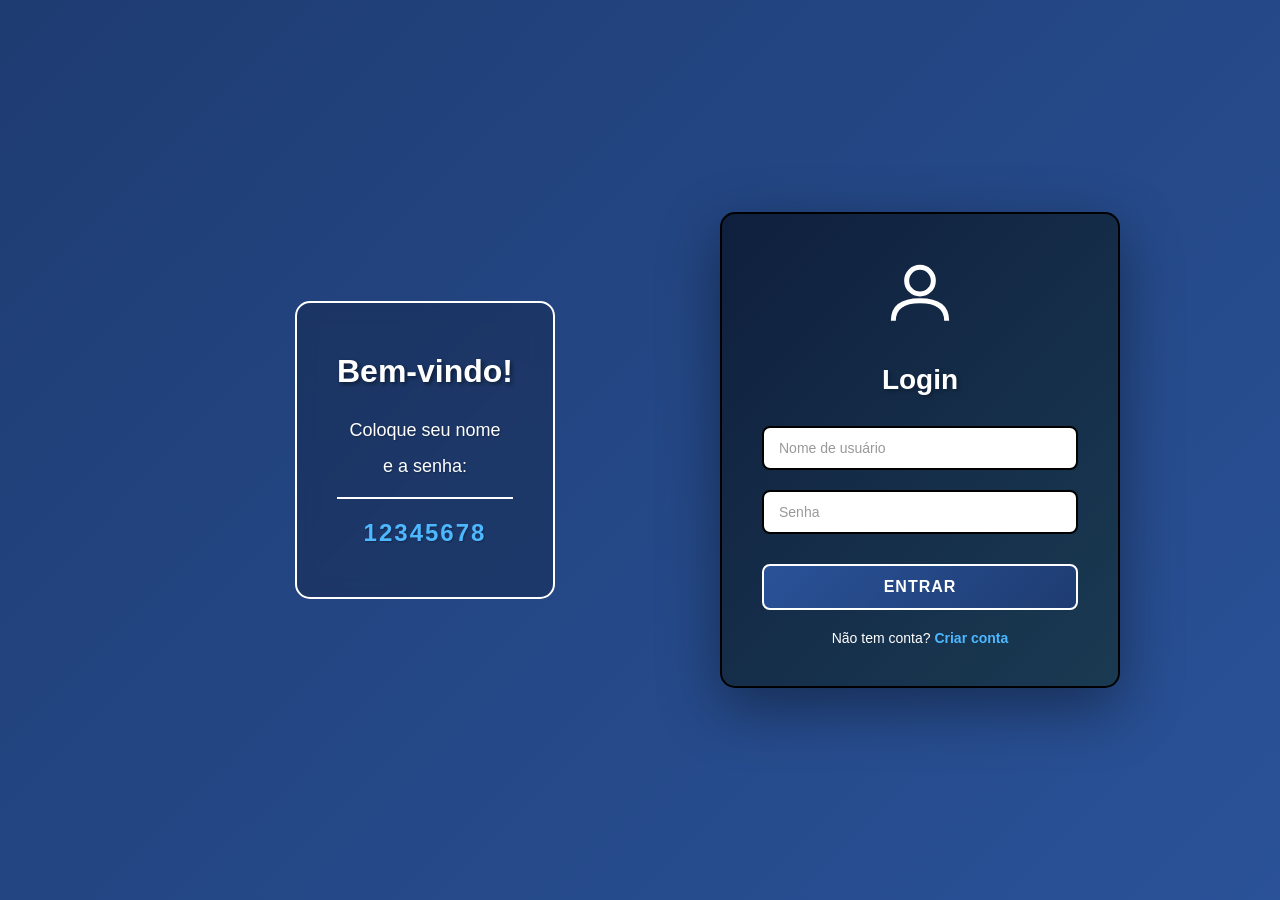
<file: index.html>
<!DOCTYPE html>
<html lang="pt-BR">
<head>
    <meta charset="UTF-8">
    <meta name="viewport" content="width=device-width, initial-scale=1.0">
    <title>Sistema de Login</title>
    <link rel="stylesheet" href="style.css">
</head>
<body>
    <div class="container">
        <!-- Lado Esquerdo - Mensagem -->
        <div class="left-section">
            <div class="message-box">
                <h2>Bem-vindo!</h2>
                <p class="instruction-text">Coloque seu nome</p>
                <p class="instruction-text">e a senha:</p>
                <p class="password-hint">12345678</p>
            </div>
        </div>

        <!-- Lado Direito - Formulário -->
        <div class="login-box">
            <!-- Avatar do usuário -->
            <div class="avatar">
                <svg viewBox="0 0 24 24" fill="none" stroke="currentColor" stroke-width="2">
                    <circle cx="12" cy="8" r="4"></circle>
                    <path d="M 4 20 Q 4 14 12 14 Q 20 14 20 20"></path>
                </svg>
            </div>

            <h1>Login</h1>

            <form id="loginForm">
                <!-- Campo de Nome/Usuário -->
                <div class="form-group">
                    <input 
                        type="text" 
                        id="username" 
                        placeholder="Nome de usuário" 
                        class="input-field"
                        required
                    >
                </div>

                <!-- Campo de Senha -->
                <div class="form-group">
                    <input 
                        type="password" 
                        id="password" 
                        placeholder="Senha" 
                        class="input-field"
                        required
                    >
                </div>

                <!-- Botão de Login -->
                <button type="submit" class="login-btn">Entrar</button>
            </form>

            <p class="signup-link">
                Não tem conta? <a href="#signup">Criar conta</a>
            </p>
        </div>
    </div>

    <script src="script.js"></script>
</body>
</html>
</file>
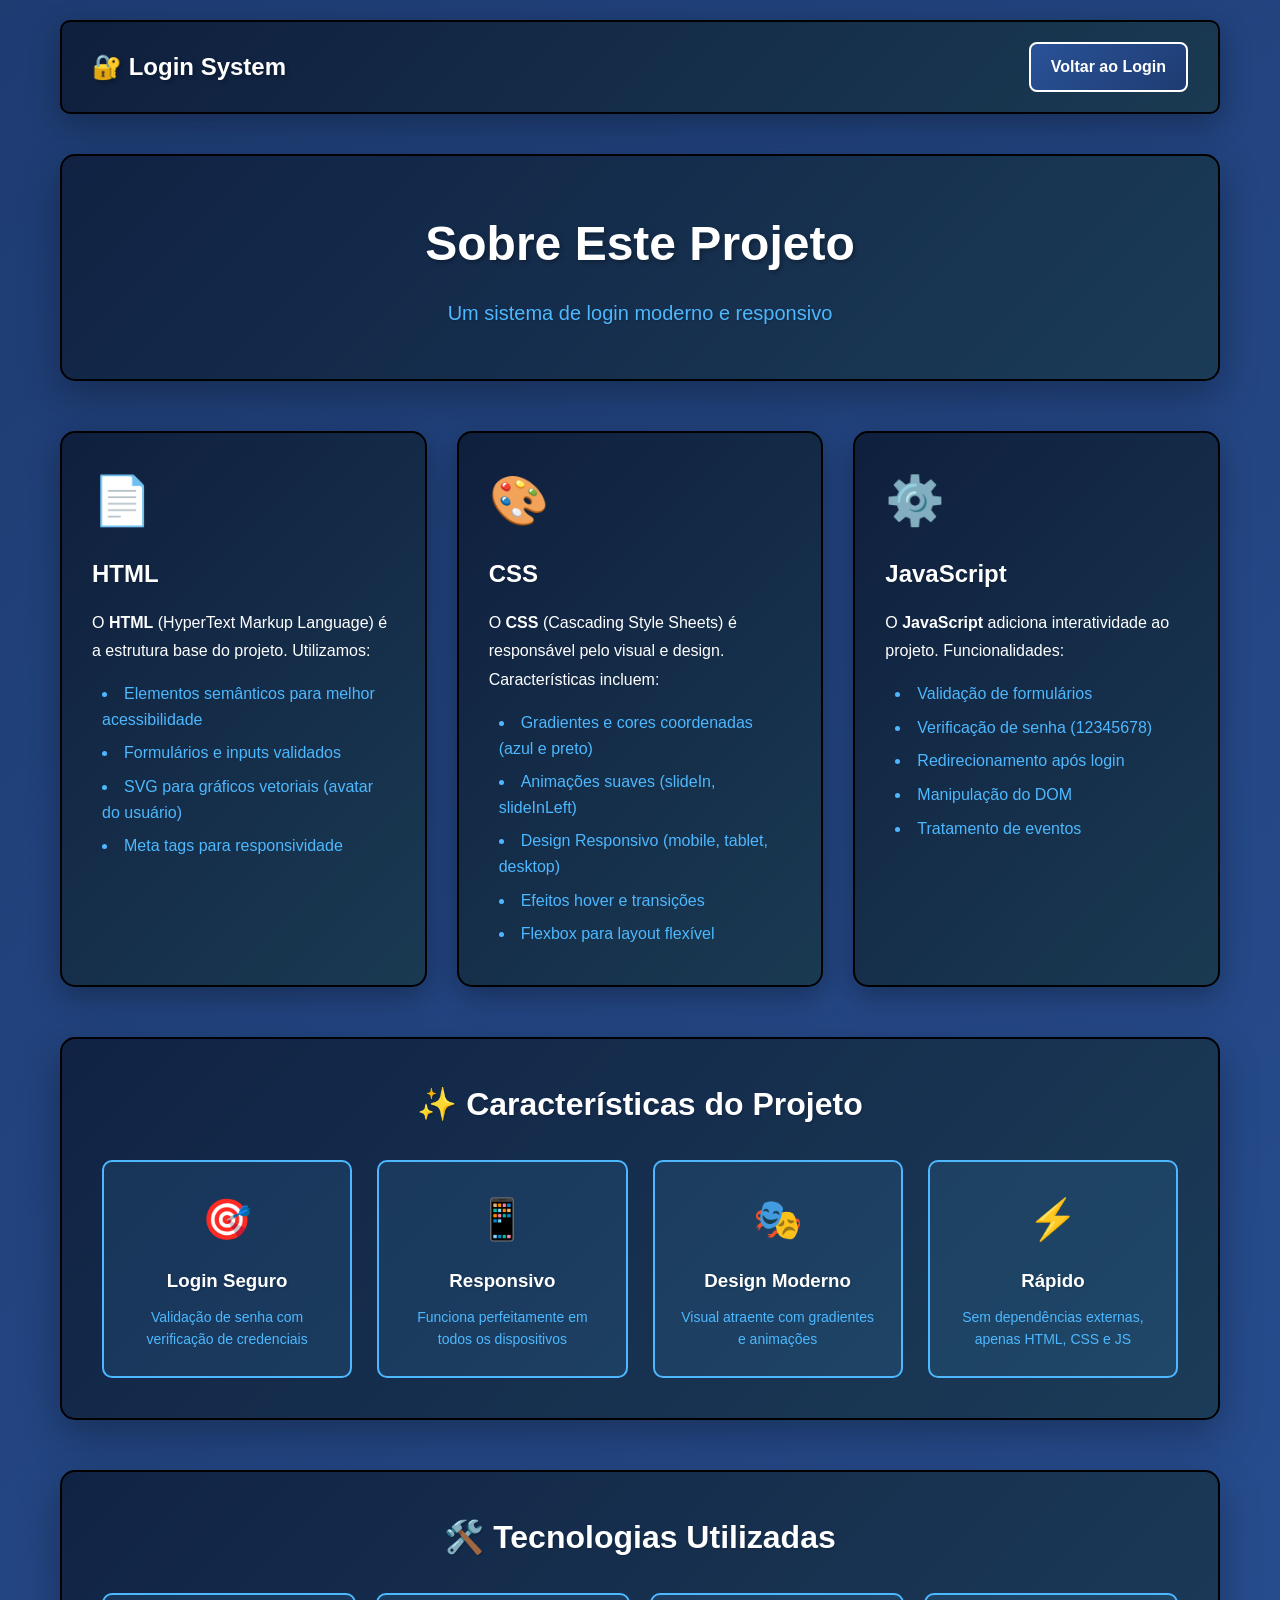
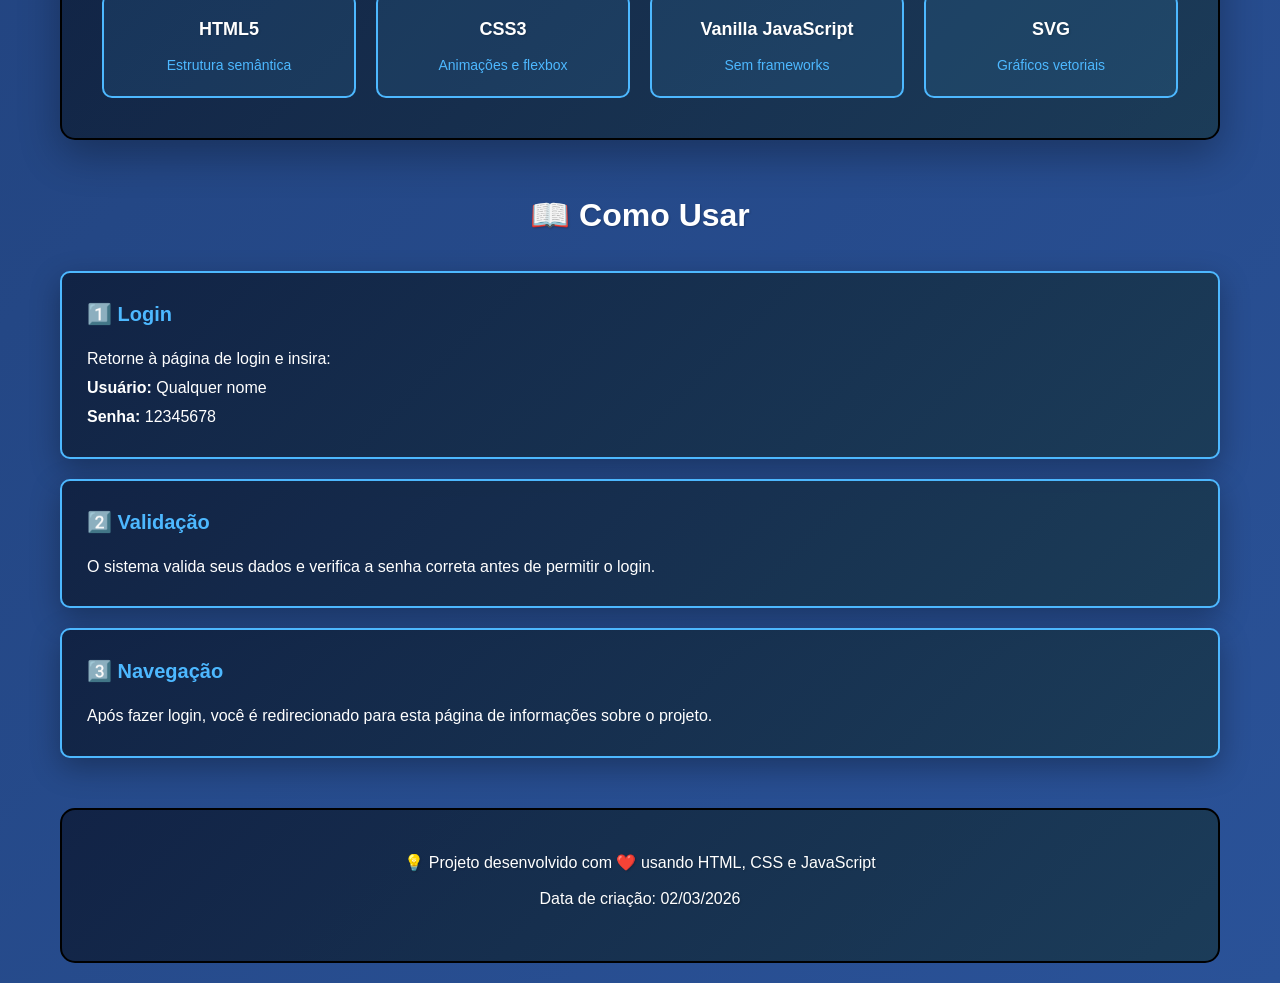
<file: projeto.html>
<!DOCTYPE html>
<html lang="pt-BR">
<head>
    <meta charset="UTF-8">
    <meta name="viewport" content="width=device-width, initial-scale=1.0">
    <title>Sobre o Projeto - Sistema de Login</title>
    <link rel="stylesheet" href="projeto.css">
</head>
<body>
    <div class="container">
        <div class="navbar">
            <h1 class="logo">🔐 Login System</h1>
            <a href="index.html" class="btn-voltar">Voltar ao Login</a>
        </div>

        <div class="content">
            <div class="hero">
                <h1>Sobre Este Projeto</h1>
                <p class="subtitle">Um sistema de login moderno e responsivo</p>
            </div>

            <div class="cards-container">
                <!-- Card HTML -->
                <div class="card">
                    <div class="card-icon">📄</div>
                    <h2>HTML</h2>
                    <p>
                        O <strong>HTML</strong> (HyperText Markup Language) é a estrutura base do projeto. 
                        Utilizamos:
                    </p>
                    <ul>
                        <li>Elementos semânticos para melhor acessibilidade</li>
                        <li>Formulários e inputs validados</li>
                        <li>SVG para gráficos vetoriais (avatar do usuário)</li>
                        <li>Meta tags para responsividade</li>
                    </ul>
                </div>

                <!-- Card CSS -->
                <div class="card">
                    <div class="card-icon">🎨</div>
                    <h2>CSS</h2>
                    <p>
                        O <strong>CSS</strong> (Cascading Style Sheets) é responsável pelo visual e design. 
                        Características incluem:
                    </p>
                    <ul>
                        <li>Gradientes e cores coordenadas (azul e preto)</li>
                        <li>Animações suaves (slideIn, slideInLeft)</li>
                        <li>Design Responsivo (mobile, tablet, desktop)</li>
                        <li>Efeitos hover e transições</li>
                        <li>Flexbox para layout flexível</li>
                    </ul>
                </div>

                <!-- Card JavaScript -->
                <div class="card">
                    <div class="card-icon">⚙️</div>
                    <h2>JavaScript</h2>
                    <p>
                        O <strong>JavaScript</strong> adiciona interatividade ao projeto. 
                        Funcionalidades:
                    </p>
                    <ul>
                        <li>Validação de formulários</li>
                        <li>Verificação de senha (12345678)</li>
                        <li>Redirecionamento após login</li>
                        <li>Manipulação do DOM</li>
                        <li>Tratamento de eventos</li>
                    </ul>
                </div>
            </div>

            <div class="features-section">
                <h2>✨ Características do Projeto</h2>
                <div class="features-grid">
                    <div class="feature">
                        <span class="feature-icon">🎯</span>
                        <h3>Login Seguro</h3>
                        <p>Validação de senha com verificação de credenciais</p>
                    </div>
                    <div class="feature">
                        <span class="feature-icon">📱</span>
                        <h3>Responsivo</h3>
                        <p>Funciona perfeitamente em todos os dispositivos</p>
                    </div>
                    <div class="feature">
                        <span class="feature-icon">🎭</span>
                        <h3>Design Moderno</h3>
                        <p>Visual atraente com gradientes e animações</p>
                    </div>
                    <div class="feature">
                        <span class="feature-icon">⚡</span>
                        <h3>Rápido</h3>
                        <p>Sem dependências externas, apenas HTML, CSS e JS</p>
                    </div>
                </div>
            </div>

            <div class="tech-stack">
                <h2>🛠️ Tecnologias Utilizadas</h2>
                <div class="tech-items">
                    <div class="tech-item">
                        <strong>HTML5</strong>
                        <p>Estrutura semântica</p>
                    </div>
                    <div class="tech-item">
                        <strong>CSS3</strong>
                        <p>Animações e flexbox</p>
                    </div>
                    <div class="tech-item">
                        <strong>Vanilla JavaScript</strong>
                        <p>Sem frameworks</p>
                    </div>
                    <div class="tech-item">
                        <strong>SVG</strong>
                        <p>Gráficos vetoriais</p>
                    </div>
                </div>
            </div>

            <div class="instructions">
                <h2>📖 Como Usar</h2>
                <div class="instruction-box">
                    <h3>1️⃣ Login</h3>
                    <p>
                        Retorne à página de login e insira:<br>
                        <strong>Usuário:</strong> Qualquer nome<br>
                        <strong>Senha:</strong> 12345678
                    </p>
                </div>
                <div class="instruction-box">
                    <h3>2️⃣ Validação</h3>
                    <p>
                        O sistema valida seus dados e verifica a senha correta antes de permitir o login.
                    </p>
                </div>
                <div class="instruction-box">
                    <h3>3️⃣ Navegação</h3>
                    <p>
                        Após fazer login, você é redirecionado para esta página de informações sobre o projeto.
                    </p>
                </div>
            </div>

            <div class="footer">
                <p>💡 Projeto desenvolvido com <span class="heart">❤️</span> usando HTML, CSS e JavaScript</p>
                <p>Data de criação: 02/03/2026</p>
            </div>
        </div>
    </div>
</body>
</html>
</file>
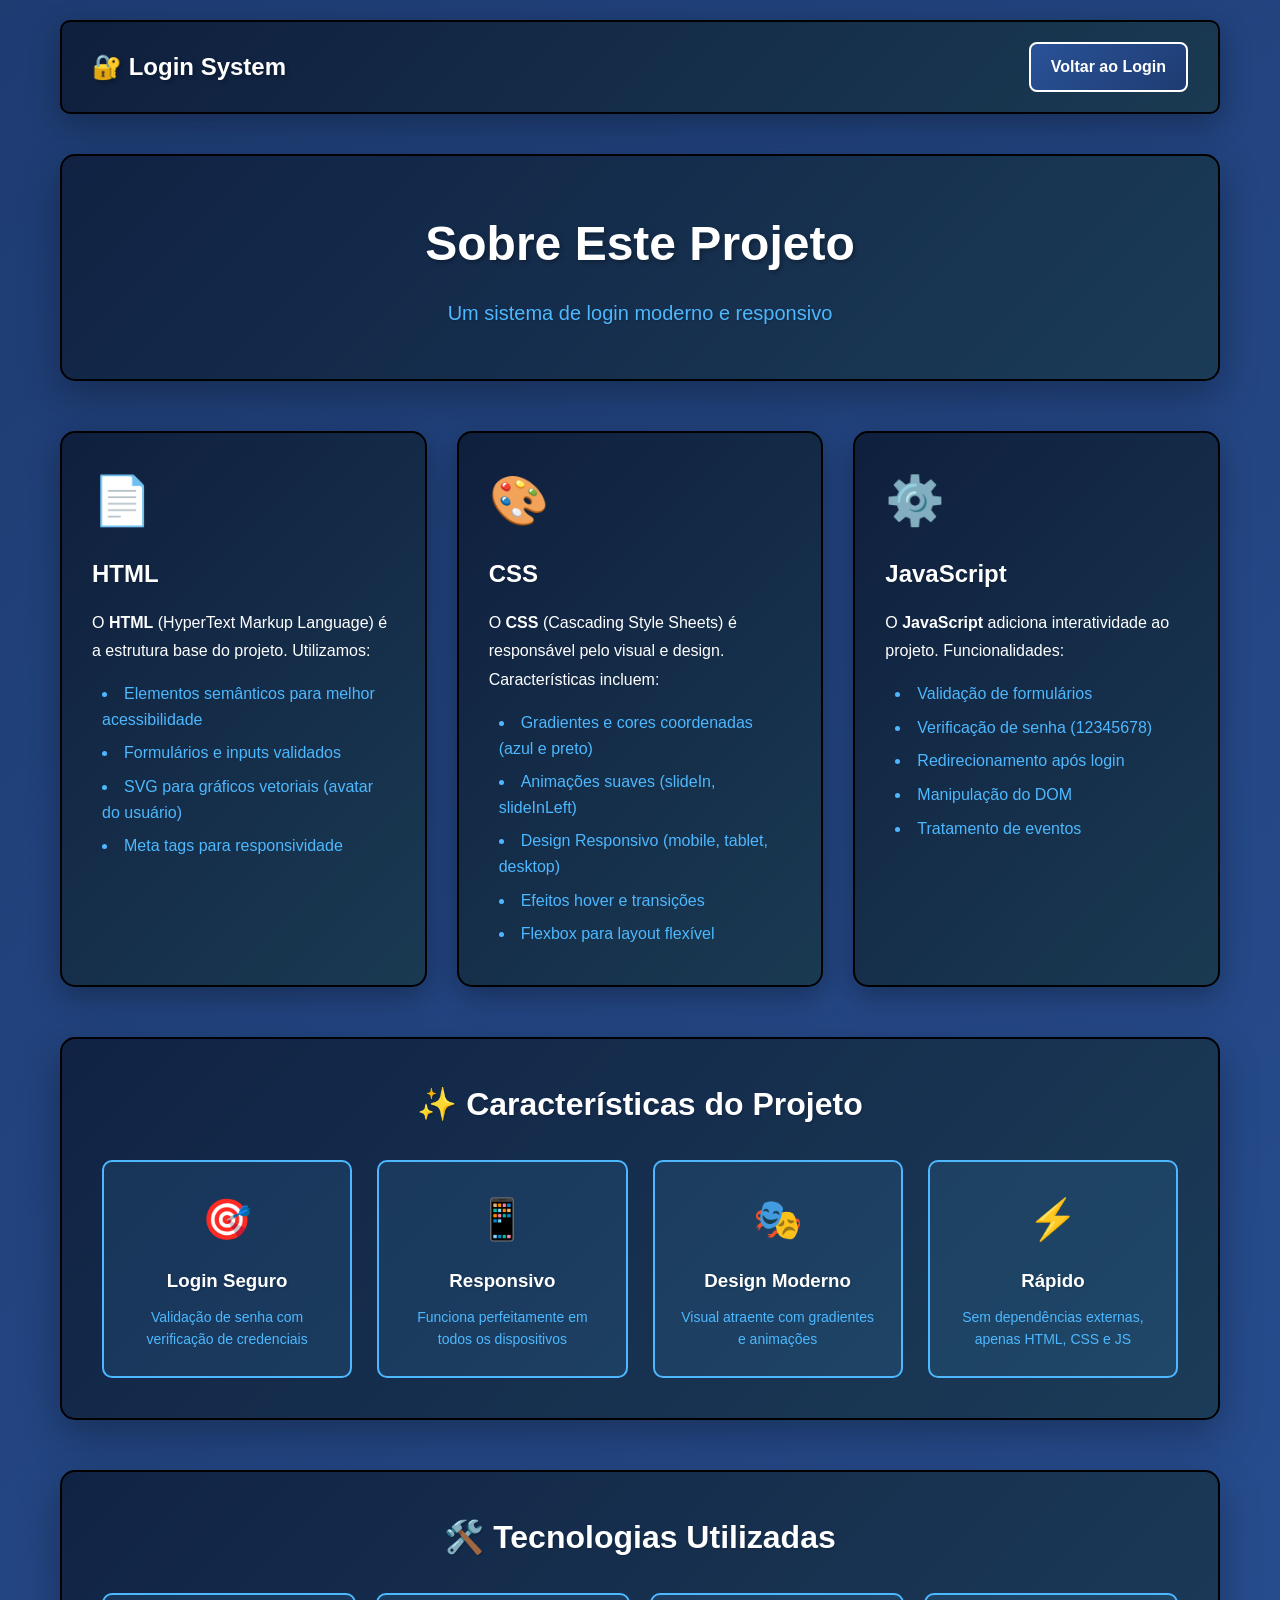
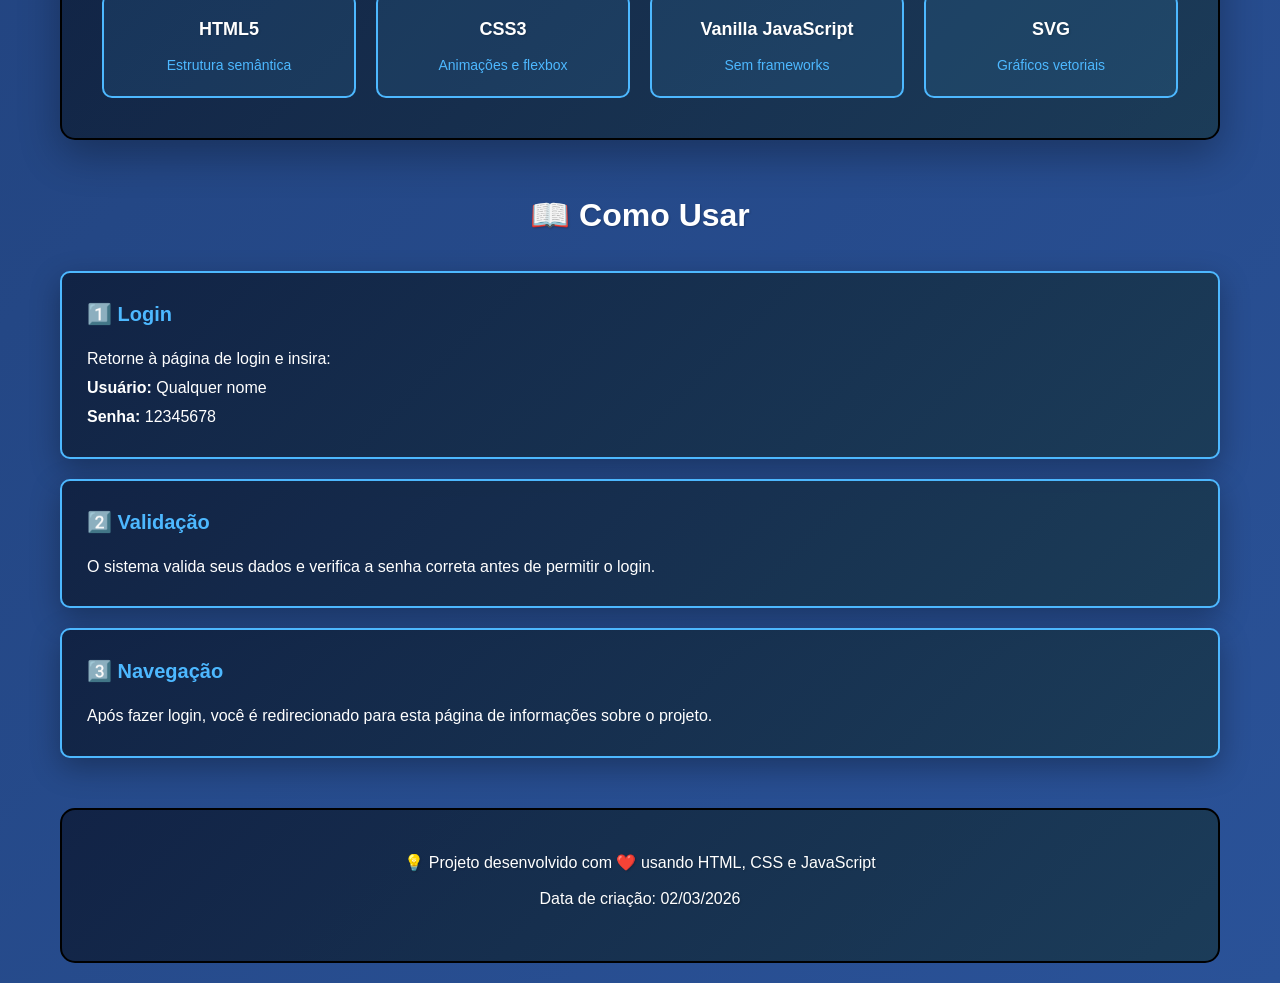
<file: sistemade_login/projeto.html>
<!DOCTYPE html>
<html lang="pt-BR">
<head>
    <meta charset="UTF-8">
    <meta name="viewport" content="width=device-width, initial-scale=1.0">
    <title>Sobre o Projeto - Sistema de Login</title>
    <link rel="stylesheet" href="projeto.css">
</head>
<body>
    <div class="container">
        <div class="navbar">
            <h1 class="logo">🔐 Login System</h1>
            <a href="index.html" class="btn-voltar">Voltar ao Login</a>
        </div>

        <div class="content">
            <div class="hero">
                <h1>Sobre Este Projeto</h1>
                <p class="subtitle">Um sistema de login moderno e responsivo</p>
            </div>

            <div class="cards-container">
                <!-- Card HTML -->
                <div class="card">
                    <div class="card-icon">📄</div>
                    <h2>HTML</h2>
                    <p>
                        O <strong>HTML</strong> (HyperText Markup Language) é a estrutura base do projeto. 
                        Utilizamos:
                    </p>
                    <ul>
                        <li>Elementos semânticos para melhor acessibilidade</li>
                        <li>Formulários e inputs validados</li>
                        <li>SVG para gráficos vetoriais (avatar do usuário)</li>
                        <li>Meta tags para responsividade</li>
                    </ul>
                </div>

                <!-- Card CSS -->
                <div class="card">
                    <div class="card-icon">🎨</div>
                    <h2>CSS</h2>
                    <p>
                        O <strong>CSS</strong> (Cascading Style Sheets) é responsável pelo visual e design. 
                        Características incluem:
                    </p>
                    <ul>
                        <li>Gradientes e cores coordenadas (azul e preto)</li>
                        <li>Animações suaves (slideIn, slideInLeft)</li>
                        <li>Design Responsivo (mobile, tablet, desktop)</li>
                        <li>Efeitos hover e transições</li>
                        <li>Flexbox para layout flexível</li>
                    </ul>
                </div>

                <!-- Card JavaScript -->
                <div class="card">
                    <div class="card-icon">⚙️</div>
                    <h2>JavaScript</h2>
                    <p>
                        O <strong>JavaScript</strong> adiciona interatividade ao projeto. 
                        Funcionalidades:
                    </p>
                    <ul>
                        <li>Validação de formulários</li>
                        <li>Verificação de senha (12345678)</li>
                        <li>Redirecionamento após login</li>
                        <li>Manipulação do DOM</li>
                        <li>Tratamento de eventos</li>
                    </ul>
                </div>
            </div>

            <div class="features-section">
                <h2>✨ Características do Projeto</h2>
                <div class="features-grid">
                    <div class="feature">
                        <span class="feature-icon">🎯</span>
                        <h3>Login Seguro</h3>
                        <p>Validação de senha com verificação de credenciais</p>
                    </div>
                    <div class="feature">
                        <span class="feature-icon">📱</span>
                        <h3>Responsivo</h3>
                        <p>Funciona perfeitamente em todos os dispositivos</p>
                    </div>
                    <div class="feature">
                        <span class="feature-icon">🎭</span>
                        <h3>Design Moderno</h3>
                        <p>Visual atraente com gradientes e animações</p>
                    </div>
                    <div class="feature">
                        <span class="feature-icon">⚡</span>
                        <h3>Rápido</h3>
                        <p>Sem dependências externas, apenas HTML, CSS e JS</p>
                    </div>
                </div>
            </div>

            <div class="tech-stack">
                <h2>🛠️ Tecnologias Utilizadas</h2>
                <div class="tech-items">
                    <div class="tech-item">
                        <strong>HTML5</strong>
                        <p>Estrutura semântica</p>
                    </div>
                    <div class="tech-item">
                        <strong>CSS3</strong>
                        <p>Animações e flexbox</p>
                    </div>
                    <div class="tech-item">
                        <strong>Vanilla JavaScript</strong>
                        <p>Sem frameworks</p>
                    </div>
                    <div class="tech-item">
                        <strong>SVG</strong>
                        <p>Gráficos vetoriais</p>
                    </div>
                </div>
            </div>

            <div class="instructions">
                <h2>📖 Como Usar</h2>
                <div class="instruction-box">
                    <h3>1️⃣ Login</h3>
                    <p>
                        Retorne à página de login e insira:<br>
                        <strong>Usuário:</strong> Qualquer nome<br>
                        <strong>Senha:</strong> 12345678
                    </p>
                </div>
                <div class="instruction-box">
                    <h3>2️⃣ Validação</h3>
                    <p>
                        O sistema valida seus dados e verifica a senha correta antes de permitir o login.
                    </p>
                </div>
                <div class="instruction-box">
                    <h3>3️⃣ Navegação</h3>
                    <p>
                        Após fazer login, você é redirecionado para esta página de informações sobre o projeto.
                    </p>
                </div>
            </div>

            <div class="footer">
                <p>💡 Projeto desenvolvido com <span class="heart">❤️</span> usando HTML, CSS e JavaScript</p>
                <p>Data de criação: 02/03/2026</p>
            </div>
        </div>
    </div>
</body>
</html>
</file>
<file: style.css>
* {
    margin: 0;
    padding: 0;
    box-sizing: border-box;
}

body {
    font-family: 'Segoe UI', Tahoma, Geneva, Verdana, sans-serif;
    background: linear-gradient(135deg, #1e3c72 0%, #2a5298 100%);
    min-height: 100vh;
    display: flex;
    justify-content: center;
    align-items: center;
}

.container {
    width: 100%;
    display: flex;
    justify-content: center;
    align-items: center;
    padding: 20px;
    gap: 30px;
    max-width: 1000px;
    margin: 0 auto;
}

.left-section {
    display: flex;
    justify-content: center;
    align-items: center;
    flex: 1;
    animation: slideInLeft 0.6s ease-out;
}

.message-box {
    background: rgba(0, 0, 0, 0.2);
    border: 2px solid #ffffff;
    border-radius: 15px;
    padding: 50px 40px;
    text-align: center;
    backdrop-filter: blur(10px);
}

.message-box h2 {
    color: #ffffff;
    font-size: 32px;
    margin-bottom: 30px;
    text-shadow: 2px 2px 4px rgba(0, 0, 0, 0.5);
}

.instruction-text {
    color: #ffffff;
    font-size: 18px;
    margin-bottom: 15px;
    text-shadow: 1px 1px 2px rgba(0, 0, 0, 0.3);
}

.password-hint {
    color: #4db8ff;
    font-size: 24px;
    font-weight: bold;
    margin-top: 20px;
    padding-top: 20px;
    border-top: 2px solid #ffffff;
    text-shadow: 1px 1px 2px rgba(0, 0, 0, 0.3);
    letter-spacing: 2px;
}

.login-box {
    background: linear-gradient(135deg, #0f1f3e 0%, #1a3a52 100%);
    border: 2px solid #000;
    border-radius: 15px;
    padding: 40px;
    width: 100%;
    max-width: 400px;
    box-shadow: 0 20px 60px rgba(0, 0, 0, 0.4);
    animation: slideIn 0.5s ease-out;
    flex: 1;
}

@keyframes slideIn {
    from {
        opacity: 0;
        transform: translateY(20px);
    }
    to {
        opacity: 1;
        transform: translateY(0);
    }
}

@keyframes slideInLeft {
    from {
        opacity: 0;
        transform: translateX(-50px);
    }
    to {
        opacity: 1;
        transform: translateX(0);
    }
}

/* Avatar do usuário */
.avatar {
    display: flex;
    justify-content: center;
    margin-bottom: 30px;
}

.avatar svg {
    width: 80px;
    height: 80px;
    color: #ffffff;
    stroke-width: 1.5;
}

h1 {
    text-align: center;
    color: #ffffff;
    margin-bottom: 30px;
    font-size: 28px;
    text-shadow: 2px 2px 4px rgba(0, 0, 0, 0.3);
}

.form-group {
    margin-bottom: 20px;
}

.input-field {
    width: 100%;
    padding: 12px 15px;
    border: 2px solid #000;
    border-radius: 8px;
    background-color: #ffffff;
    color: #000;
    font-size: 14px;
    transition: all 0.3s ease;
}

.input-field::placeholder {
    color: #999;
}

.input-field:focus {
    outline: none;
    border-color: #4db8ff;
    box-shadow: 0 0 10px rgba(77, 184, 255, 0.3);
    background-color: #f0f8ff;
}

.login-btn {
    width: 100%;
    padding: 12px;
    background: linear-gradient(135deg, #2a5298 0%, #1e3c72 100%);
    color: #ffffff;
    border: 2px solid #ffffff;
    border-radius: 8px;
    font-size: 16px;
    font-weight: bold;
    cursor: pointer;
    transition: all 0.3s ease;
    text-transform: uppercase;
    letter-spacing: 1px;
    margin-top: 10px;
}

.login-btn:hover {
    background: linear-gradient(135deg, #3a6cb8 0%, #2e4c92 100%);
    transform: translateY(-2px);
    box-shadow: 0 10px 25px rgba(0, 0, 0, 0.3);
}

.login-btn:active {
    transform: translateY(0);
    box-shadow: 0 5px 15px rgba(0, 0, 0, 0.2);
}

.signup-link {
    text-align: center;
    margin-top: 20px;
    color: #ffffff;
    font-size: 14px;
}

.signup-link a {
    color: #4db8ff;
    text-decoration: none;
    font-weight: bold;
    transition: color 0.3s ease;
}

.signup-link a:hover {
    color: #ffffff;
}

/* Responsivo */
@media (max-width: 900px) {
    .container {
        flex-direction: column;
        gap: 20px;
    }

    .left-section {
        flex: none;
    }

    .login-box {
        max-width: 100%;
        flex: none;
    }

    .message-box {
        padding: 40px 30px;
    }

    .message-box h2 {
        font-size: 28px;
    }
}

@media (max-width: 600px) {
    .login-box {
        padding: 30px 20px;
    }

    h1 {
        font-size: 24px;
    }

    .avatar svg {
        width: 70px;
        height: 70px;
    }

    .message-box {
        padding: 30px 20px;
    }

    .message-box h2 {
        font-size: 24px;
    }

    .instruction-text {
        font-size: 16px;
    }

    .password-hint {
        font-size: 20px;
    }
}
</file>
<file: projeto.css>
* {
    margin: 0;
    padding: 0;
    box-sizing: border-box;
}

body {
    font-family: 'Segoe UI', Tahoma, Geneva, Verdana, sans-serif;
    background: linear-gradient(135deg, #1e3c72 0%, #2a5298 100%);
    color: #333;
    line-height: 1.6;
    min-height: 100vh;
}

.container {
    width: 100%;
    max-width: 1200px;
    margin: 0 auto;
    padding: 20px;
}

/* Navbar */
.navbar {
    display: flex;
    justify-content: space-between;
    align-items: center;
    background: linear-gradient(135deg, #0f1f3e 0%, #1a3a52 100%);
    border: 2px solid #000;
    border-radius: 10px;
    padding: 20px 30px;
    margin-bottom: 40px;
    box-shadow: 0 10px 30px rgba(0, 0, 0, 0.3);
    animation: slideDown 0.5s ease-out;
}

@keyframes slideDown {
    from {
        opacity: 0;
        transform: translateY(-20px);
    }
    to {
        opacity: 1;
        transform: translateY(0);
    }
}

.logo {
    color: #ffffff;
    font-size: 24px;
    font-weight: bold;
    text-shadow: 2px 2px 4px rgba(0, 0, 0, 0.3);
}

.btn-voltar {
    background: linear-gradient(135deg, #2a5298 0%, #1e3c72 100%);
    color: #ffffff;
    border: 2px solid #ffffff;
    padding: 10px 20px;
    border-radius: 8px;
    text-decoration: none;
    font-weight: bold;
    transition: all 0.3s ease;
    cursor: pointer;
}

.btn-voltar:hover {
    background: linear-gradient(135deg, #3a6cb8 0%, #2e4c92 100%);
    transform: translateY(-2px);
}

/* Conteúdo */
.content {
    animation: fadeIn 0.6s ease-out;
}

@keyframes fadeIn {
    from {
        opacity: 0;
    }
    to {
        opacity: 1;
    }
}

/* Hero Section */
.hero {
    text-align: center;
    margin-bottom: 50px;
    background: linear-gradient(135deg, rgba(15, 31, 62, 0.9) 0%, rgba(26, 58, 82, 0.9) 100%);
    border: 2px solid #000;
    border-radius: 15px;
    padding: 50px 30px;
    box-shadow: 0 15px 40px rgba(0, 0, 0, 0.3);
}

.hero h1 {
    color: #ffffff;
    font-size: 48px;
    margin-bottom: 15px;
    text-shadow: 2px 2px 4px rgba(0, 0, 0, 0.3);
}

.subtitle {
    color: #4db8ff;
    font-size: 20px;
    text-shadow: 1px 1px 2px rgba(0, 0, 0, 0.2);
}

/* Cards Container */
.cards-container {
    display: grid;
    grid-template-columns: repeat(auto-fit, minmax(300px, 1fr));
    gap: 30px;
    margin-bottom: 50px;
}

.card {
    background: linear-gradient(135deg, #0f1f3e 0%, #1a3a52 100%);
    border: 2px solid #000;
    border-radius: 15px;
    padding: 30px;
    box-shadow: 0 10px 30px rgba(0, 0, 0, 0.3);
    transition: all 0.3s ease;
    animation: slideUp 0.5s ease-out;
}

@keyframes slideUp {
    from {
        opacity: 0;
        transform: translateY(30px);
    }
    to {
        opacity: 1;
        transform: translateY(0);
    }
}

.card:hover {
    transform: translateY(-5px);
    box-shadow: 0 20px 50px rgba(0, 0, 0, 0.4);
}

.card-icon {
    font-size: 48px;
    margin-bottom: 15px;
    display: block;
}

.card h2 {
    color: #ffffff;
    font-size: 24px;
    margin-bottom: 15px;
    text-shadow: 1px 1px 2px rgba(0, 0, 0, 0.2);
}

.card p {
    color: #ffffff;
    margin-bottom: 15px;
    line-height: 1.8;
}

.card ul {
    list-style-position: inside;
    color: #4db8ff;
}

.card li {
    margin-bottom: 8px;
    padding-left: 10px;
}

/* Features Section */
.features-section {
    background: linear-gradient(135deg, rgba(15, 31, 62, 0.9) 0%, rgba(26, 58, 82, 0.9) 100%);
    border: 2px solid #000;
    border-radius: 15px;
    padding: 40px;
    margin-bottom: 50px;
    box-shadow: 0 15px 40px rgba(0, 0, 0, 0.3);
}

.features-section h2 {
    color: #ffffff;
    font-size: 32px;
    margin-bottom: 30px;
    text-align: center;
    text-shadow: 1px 1px 2px rgba(0, 0, 0, 0.2);
}

.features-grid {
    display: grid;
    grid-template-columns: repeat(auto-fit, minmax(250px, 1fr));
    gap: 25px;
}

.feature {
    background: rgba(77, 184, 255, 0.1);
    border: 2px solid #4db8ff;
    border-radius: 10px;
    padding: 25px;
    text-align: center;
    transition: all 0.3s ease;
}

.feature:hover {
    background: rgba(77, 184, 255, 0.2);
    transform: scale(1.05);
}

.feature-icon {
    font-size: 40px;
    display: block;
    margin-bottom: 15px;
}

.feature h3 {
    color: #ffffff;
    margin-bottom: 10px;
    text-shadow: 1px 1px 2px rgba(0, 0, 0, 0.2);
}

.feature p {
    color: #4db8ff;
    font-size: 14px;
}

/* Tech Stack */
.tech-stack {
    background: linear-gradient(135deg, rgba(15, 31, 62, 0.9) 0%, rgba(26, 58, 82, 0.9) 100%);
    border: 2px solid #000;
    border-radius: 15px;
    padding: 40px;
    margin-bottom: 50px;
    box-shadow: 0 15px 40px rgba(0, 0, 0, 0.3);
}

.tech-stack h2 {
    color: #ffffff;
    font-size: 32px;
    margin-bottom: 30px;
    text-align: center;
    text-shadow: 1px 1px 2px rgba(0, 0, 0, 0.2);
}

.tech-items {
    display: grid;
    grid-template-columns: repeat(auto-fit, minmax(200px, 1fr));
    gap: 20px;
}

.tech-item {
    background: rgba(77, 184, 255, 0.1);
    border: 2px solid #4db8ff;
    border-radius: 10px;
    padding: 20px;
    text-align: center;
    transition: all 0.3s ease;
}

.tech-item:hover {
    background: rgba(77, 184, 255, 0.2);
}

.tech-item strong {
    color: #ffffff;
    font-size: 18px;
    display: block;
    margin-bottom: 10px;
    text-shadow: 1px 1px 2px rgba(0, 0, 0, 0.2);
}

.tech-item p {
    color: #4db8ff;
    font-size: 14px;
}

/* Instructions */
.instructions {
    margin-bottom: 50px;
}

.instructions h2 {
    color: #ffffff;
    font-size: 32px;
    margin-bottom: 30px;
    text-align: center;
    text-shadow: 1px 1px 2px rgba(0, 0, 0, 0.2);
}

.instruction-box {
    background: linear-gradient(135deg, rgba(15, 31, 62, 0.9) 0%, rgba(26, 58, 82, 0.9) 100%);
    border: 2px solid #4db8ff;
    border-radius: 10px;
    padding: 25px;
    margin-bottom: 20px;
    box-shadow: 0 10px 30px rgba(0, 0, 0, 0.3);
}

.instruction-box h3 {
    color: #4db8ff;
    margin-bottom: 15px;
    font-size: 20px;
}

.instruction-box p {
    color: #ffffff;
    line-height: 1.8;
}

/* Footer */
.footer {
    text-align: center;
    padding: 40px;
    background: linear-gradient(135deg, rgba(15, 31, 62, 0.9) 0%, rgba(26, 58, 82, 0.9) 100%);
    border: 2px solid #000;
    border-radius: 15px;
    color: #ffffff;
    text-shadow: 1px 1px 2px rgba(0, 0, 0, 0.2);
}

.footer p {
    margin-bottom: 10px;
}

.heart {
    color: #ff4444;
    animation: heartBeat 1s infinite;
}

@keyframes heartBeat {
    0%, 100% {
        transform: scale(1);
    }
    50% {
        transform: scale(1.2);
    }
}

/* Responsivo */
@media (max-width: 768px) {
    .navbar {
        flex-direction: column;
        gap: 15px;
        padding: 15px 20px;
    }

    .logo {
        font-size: 20px;
    }

    .hero {
        padding: 30px 20px;
    }

    .hero h1 {
        font-size: 36px;
    }

    .subtitle {
        font-size: 16px;
    }

    .cards-container {
        grid-template-columns: 1fr;
    }

    .features-section h2,
    .tech-stack h2,
    .instructions h2 {
        font-size: 24px;
    }

    .feature-icon {
        font-size: 32px;
    }

    .footer {
        padding: 30px 20px;
    }
}

@media (max-width: 480px) {
    .container {
        padding: 10px;
    }

    .hero {
        padding: 20px;
    }

    .hero h1 {
        font-size: 28px;
    }

    .cards-container {
        gap: 15px;
    }

    .card {
        padding: 20px;
    }

    .card h2 {
        font-size: 20px;
    }

    .features-section,
    .tech-stack,
    .footer {
        padding: 20px;
    }
}
</file>
<file: sistemade_login/projeto.css>
* {
    margin: 0;
    padding: 0;
    box-sizing: border-box;
}

body {
    font-family: 'Segoe UI', Tahoma, Geneva, Verdana, sans-serif;
    background: linear-gradient(135deg, #1e3c72 0%, #2a5298 100%);
    color: #333;
    line-height: 1.6;
    min-height: 100vh;
}

.container {
    width: 100%;
    max-width: 1200px;
    margin: 0 auto;
    padding: 20px;
}

/* Navbar */
.navbar {
    display: flex;
    justify-content: space-between;
    align-items: center;
    background: linear-gradient(135deg, #0f1f3e 0%, #1a3a52 100%);
    border: 2px solid #000;
    border-radius: 10px;
    padding: 20px 30px;
    margin-bottom: 40px;
    box-shadow: 0 10px 30px rgba(0, 0, 0, 0.3);
    animation: slideDown 0.5s ease-out;
}

@keyframes slideDown {
    from {
        opacity: 0;
        transform: translateY(-20px);
    }
    to {
        opacity: 1;
        transform: translateY(0);
    }
}

.logo {
    color: #ffffff;
    font-size: 24px;
    font-weight: bold;
    text-shadow: 2px 2px 4px rgba(0, 0, 0, 0.3);
}

.btn-voltar {
    background: linear-gradient(135deg, #2a5298 0%, #1e3c72 100%);
    color: #ffffff;
    border: 2px solid #ffffff;
    padding: 10px 20px;
    border-radius: 8px;
    text-decoration: none;
    font-weight: bold;
    transition: all 0.3s ease;
    cursor: pointer;
}

.btn-voltar:hover {
    background: linear-gradient(135deg, #3a6cb8 0%, #2e4c92 100%);
    transform: translateY(-2px);
}

/* Conteúdo */
.content {
    animation: fadeIn 0.6s ease-out;
}

@keyframes fadeIn {
    from {
        opacity: 0;
    }
    to {
        opacity: 1;
    }
}

/* Hero Section */
.hero {
    text-align: center;
    margin-bottom: 50px;
    background: linear-gradient(135deg, rgba(15, 31, 62, 0.9) 0%, rgba(26, 58, 82, 0.9) 100%);
    border: 2px solid #000;
    border-radius: 15px;
    padding: 50px 30px;
    box-shadow: 0 15px 40px rgba(0, 0, 0, 0.3);
}

.hero h1 {
    color: #ffffff;
    font-size: 48px;
    margin-bottom: 15px;
    text-shadow: 2px 2px 4px rgba(0, 0, 0, 0.3);
}

.subtitle {
    color: #4db8ff;
    font-size: 20px;
    text-shadow: 1px 1px 2px rgba(0, 0, 0, 0.2);
}

/* Cards Container */
.cards-container {
    display: grid;
    grid-template-columns: repeat(auto-fit, minmax(300px, 1fr));
    gap: 30px;
    margin-bottom: 50px;
}

.card {
    background: linear-gradient(135deg, #0f1f3e 0%, #1a3a52 100%);
    border: 2px solid #000;
    border-radius: 15px;
    padding: 30px;
    box-shadow: 0 10px 30px rgba(0, 0, 0, 0.3);
    transition: all 0.3s ease;
    animation: slideUp 0.5s ease-out;
}

@keyframes slideUp {
    from {
        opacity: 0;
        transform: translateY(30px);
    }
    to {
        opacity: 1;
        transform: translateY(0);
    }
}

.card:hover {
    transform: translateY(-5px);
    box-shadow: 0 20px 50px rgba(0, 0, 0, 0.4);
}

.card-icon {
    font-size: 48px;
    margin-bottom: 15px;
    display: block;
}

.card h2 {
    color: #ffffff;
    font-size: 24px;
    margin-bottom: 15px;
    text-shadow: 1px 1px 2px rgba(0, 0, 0, 0.2);
}

.card p {
    color: #ffffff;
    margin-bottom: 15px;
    line-height: 1.8;
}

.card ul {
    list-style-position: inside;
    color: #4db8ff;
}

.card li {
    margin-bottom: 8px;
    padding-left: 10px;
}

/* Features Section */
.features-section {
    background: linear-gradient(135deg, rgba(15, 31, 62, 0.9) 0%, rgba(26, 58, 82, 0.9) 100%);
    border: 2px solid #000;
    border-radius: 15px;
    padding: 40px;
    margin-bottom: 50px;
    box-shadow: 0 15px 40px rgba(0, 0, 0, 0.3);
}

.features-section h2 {
    color: #ffffff;
    font-size: 32px;
    margin-bottom: 30px;
    text-align: center;
    text-shadow: 1px 1px 2px rgba(0, 0, 0, 0.2);
}

.features-grid {
    display: grid;
    grid-template-columns: repeat(auto-fit, minmax(250px, 1fr));
    gap: 25px;
}

.feature {
    background: rgba(77, 184, 255, 0.1);
    border: 2px solid #4db8ff;
    border-radius: 10px;
    padding: 25px;
    text-align: center;
    transition: all 0.3s ease;
}

.feature:hover {
    background: rgba(77, 184, 255, 0.2);
    transform: scale(1.05);
}

.feature-icon {
    font-size: 40px;
    display: block;
    margin-bottom: 15px;
}

.feature h3 {
    color: #ffffff;
    margin-bottom: 10px;
    text-shadow: 1px 1px 2px rgba(0, 0, 0, 0.2);
}

.feature p {
    color: #4db8ff;
    font-size: 14px;
}

/* Tech Stack */
.tech-stack {
    background: linear-gradient(135deg, rgba(15, 31, 62, 0.9) 0%, rgba(26, 58, 82, 0.9) 100%);
    border: 2px solid #000;
    border-radius: 15px;
    padding: 40px;
    margin-bottom: 50px;
    box-shadow: 0 15px 40px rgba(0, 0, 0, 0.3);
}

.tech-stack h2 {
    color: #ffffff;
    font-size: 32px;
    margin-bottom: 30px;
    text-align: center;
    text-shadow: 1px 1px 2px rgba(0, 0, 0, 0.2);
}

.tech-items {
    display: grid;
    grid-template-columns: repeat(auto-fit, minmax(200px, 1fr));
    gap: 20px;
}

.tech-item {
    background: rgba(77, 184, 255, 0.1);
    border: 2px solid #4db8ff;
    border-radius: 10px;
    padding: 20px;
    text-align: center;
    transition: all 0.3s ease;
}

.tech-item:hover {
    background: rgba(77, 184, 255, 0.2);
}

.tech-item strong {
    color: #ffffff;
    font-size: 18px;
    display: block;
    margin-bottom: 10px;
    text-shadow: 1px 1px 2px rgba(0, 0, 0, 0.2);
}

.tech-item p {
    color: #4db8ff;
    font-size: 14px;
}

/* Instructions */
.instructions {
    margin-bottom: 50px;
}

.instructions h2 {
    color: #ffffff;
    font-size: 32px;
    margin-bottom: 30px;
    text-align: center;
    text-shadow: 1px 1px 2px rgba(0, 0, 0, 0.2);
}

.instruction-box {
    background: linear-gradient(135deg, rgba(15, 31, 62, 0.9) 0%, rgba(26, 58, 82, 0.9) 100%);
    border: 2px solid #4db8ff;
    border-radius: 10px;
    padding: 25px;
    margin-bottom: 20px;
    box-shadow: 0 10px 30px rgba(0, 0, 0, 0.3);
}

.instruction-box h3 {
    color: #4db8ff;
    margin-bottom: 15px;
    font-size: 20px;
}

.instruction-box p {
    color: #ffffff;
    line-height: 1.8;
}

/* Footer */
.footer {
    text-align: center;
    padding: 40px;
    background: linear-gradient(135deg, rgba(15, 31, 62, 0.9) 0%, rgba(26, 58, 82, 0.9) 100%);
    border: 2px solid #000;
    border-radius: 15px;
    color: #ffffff;
    text-shadow: 1px 1px 2px rgba(0, 0, 0, 0.2);
}

.footer p {
    margin-bottom: 10px;
}

.heart {
    color: #ff4444;
    animation: heartBeat 1s infinite;
}

@keyframes heartBeat {
    0%, 100% {
        transform: scale(1);
    }
    50% {
        transform: scale(1.2);
    }
}

/* Responsivo */
@media (max-width: 768px) {
    .navbar {
        flex-direction: column;
        gap: 15px;
        padding: 15px 20px;
    }

    .logo {
        font-size: 20px;
    }

    .hero {
        padding: 30px 20px;
    }

    .hero h1 {
        font-size: 36px;
    }

    .subtitle {
        font-size: 16px;
    }

    .cards-container {
        grid-template-columns: 1fr;
    }

    .features-section h2,
    .tech-stack h2,
    .instructions h2 {
        font-size: 24px;
    }

    .feature-icon {
        font-size: 32px;
    }

    .footer {
        padding: 30px 20px;
    }
}

@media (max-width: 480px) {
    .container {
        padding: 10px;
    }

    .hero {
        padding: 20px;
    }

    .hero h1 {
        font-size: 28px;
    }

    .cards-container {
        gap: 15px;
    }

    .card {
        padding: 20px;
    }

    .card h2 {
        font-size: 20px;
    }

    .features-section,
    .tech-stack,
    .footer {
        padding: 20px;
    }
}
</file>
